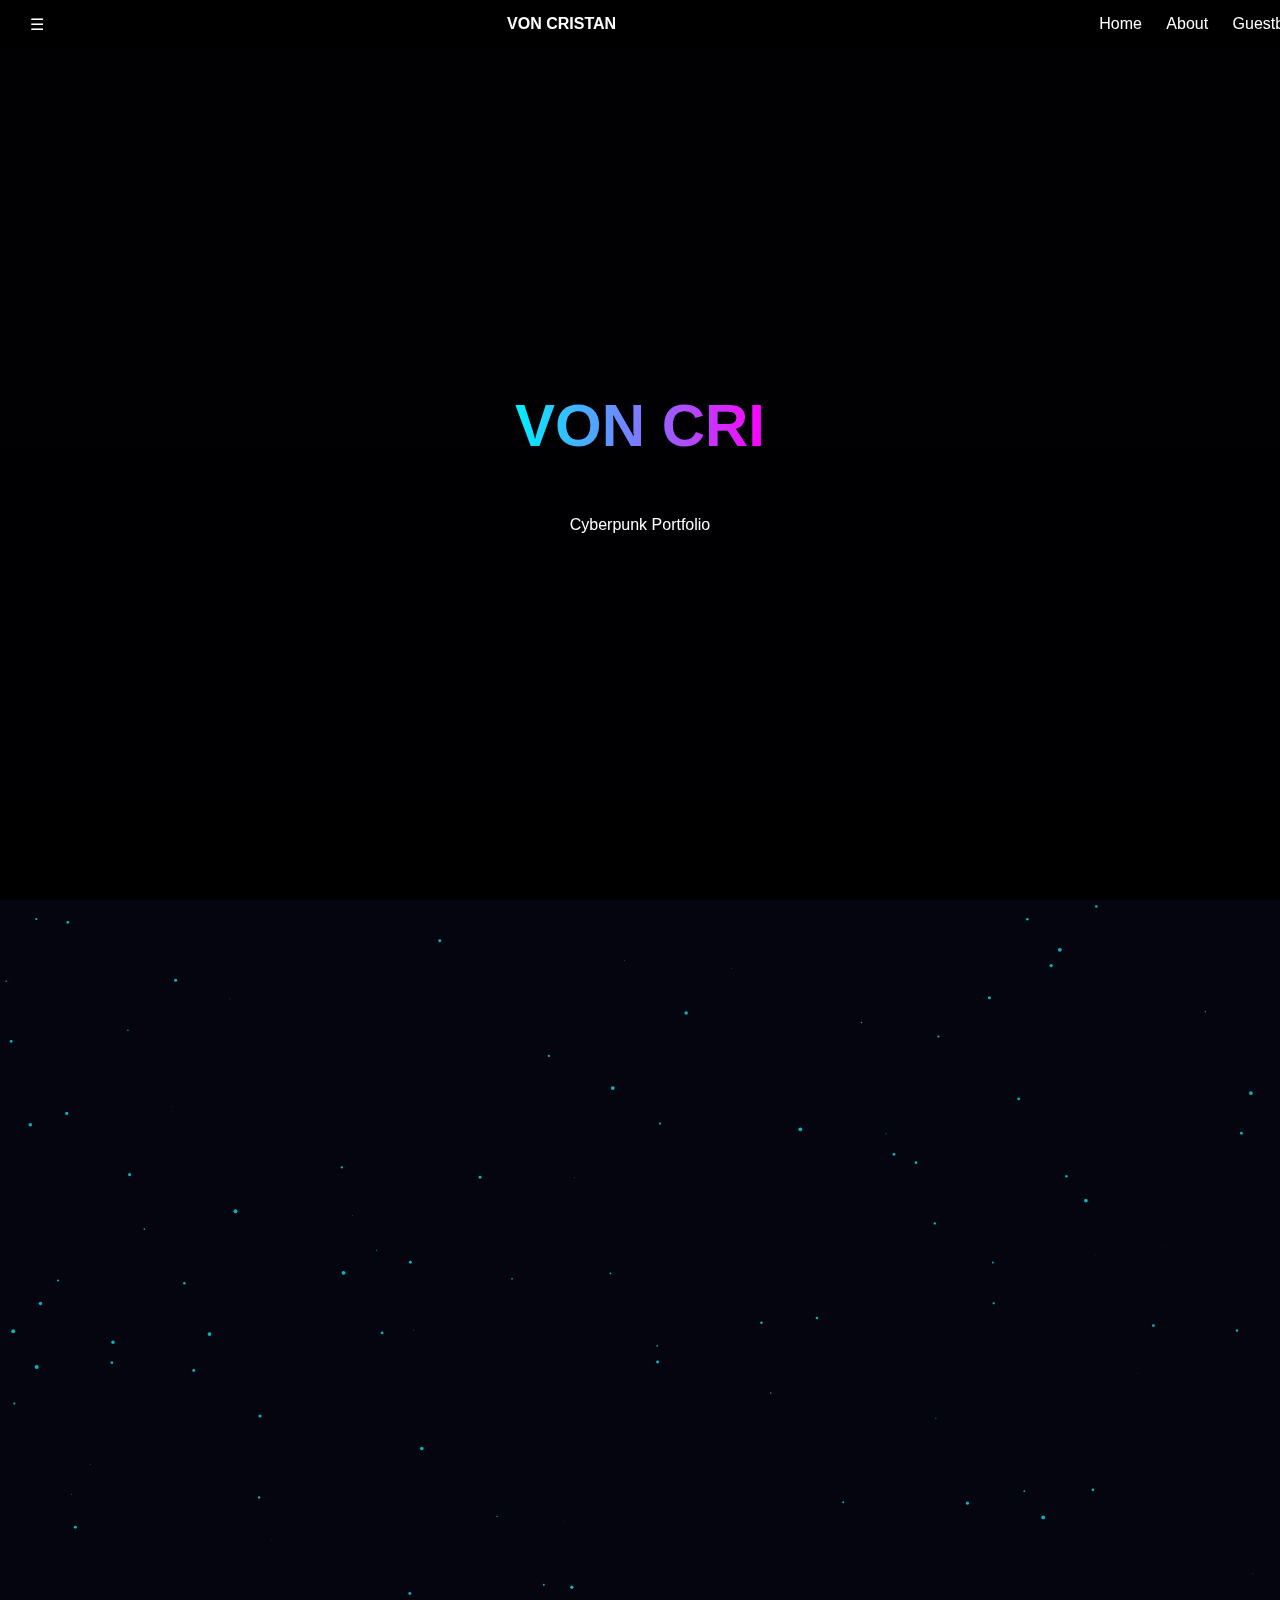
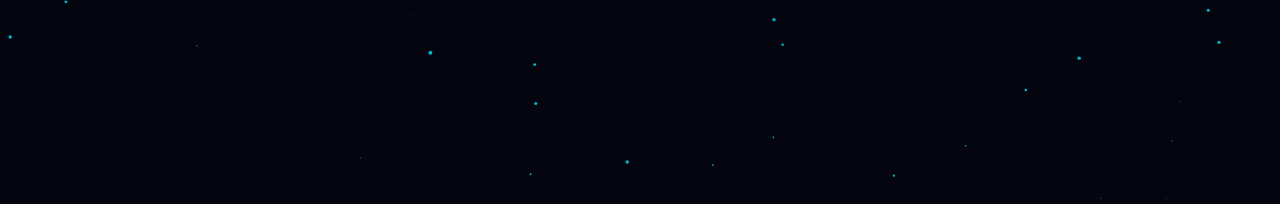
<file: index.html>
<!DOCTYPE html>
<html lang="en">
<head>
  <meta charset="utf-8" />
  <meta name="viewport" content="width=device-width,initial-scale=1" />
  <title>Von Francisco</title>
  <link rel="stylesheet" href="style.css">
</head>
<body>
  <div id="loader">
    <div class="loader-text">LOADING...</div>
  </div>

  <div class="city-overlay" aria-hidden="true"></div>

  <nav>
    <div class="menu-toggle" onclick="toggleMenu()">☰</div>
    <div><strong>VON CRISTAN</strong></div>
    <div class="nav-links">
      <a href="index.html">Home</a>
      <a href="about.html">About</a>
      <a href="guestbook.html">Guestbook</a>
    </div>
  </nav>

  <div class="hero">
    <h1 id="typing">VON CRISTAN</h1>
    <p>Cyberpunk Portfolio</p>
  </div>

  <canvas id="particles" aria-hidden="true"></canvas>
  <div class="cursor-glow" id="cursorGlow" aria-hidden="true"></div>

  <script>
  // Loader hide
  window.addEventListener('load', () => {
    const loader = document.getElementById('loader')
    if (loader) {
      loader.style.opacity = '0'
      setTimeout(() => loader.remove(), 500)
    }
  })

  // Typing effect (keeps it simple and immediate)
  const text = 'VON CRISTAN'
  let i = 0
  const typingEl = document.getElementById('typing')
  typingEl.textContent = ''
  function typeWriter() {
    if (i < text.length) {
      typingEl.textContent += text.charAt(i)
      i++
      setTimeout(typeWriter, 120)
    }
  }
  window.addEventListener('load', typeWriter)

  // Page transition links
  document.querySelectorAll('a[href$=".html"]').forEach(link => {
    link.addEventListener('click', function(e) {
      e.preventDefault()
      document.body.classList.add('fade-out')
      setTimeout(() => window.location.href = this.href, 300)
    })
  })

  // Mobile nav toggle
  function toggleMenu() {
    const links = document.querySelector('.nav-links')
    links.classList.toggle('show')
  }

  // Cursor glow
  const cursor = document.getElementById('cursorGlow')
  document.addEventListener('mousemove', (e) => {
    if (!cursor) return
    cursor.style.left = e.clientX + 'px'
    cursor.style.top = e.clientY + 'px'
    cursor.style.opacity = 1
  })
  document.addEventListener('mouseleave', () => { if (cursor) cursor.style.opacity = 0 })

  // Particles (random float) + throttled resize
  ;(function initParticles(){
    const canvas = document.getElementById('particles')
    if (!canvas) return
    const ctx = canvas.getContext('2d')
    let w = canvas.width = window.innerWidth
    let h = canvas.height = window.innerHeight
    const parts = []
    for (let k=0;k<120;k++) parts.push({ x:Math.random()*w, y:Math.random()*h, r:Math.random()*1.8+0.2, vx:(Math.random()-0.5)*0.6, vy:(Math.random()-0.5)*0.6 })
    function step(){
      ctx.clearRect(0,0,w,h)
      parts.forEach(p=>{ ctx.fillStyle='rgba(0,240,255,0.75)'; ctx.beginPath(); ctx.arc(p.x,p.y,p.r,0,Math.PI*2); ctx.fill(); p.x+=p.vx; p.y+=p.vy; if (p.x<0) p.x=w; if (p.x>w) p.x=0; if (p.y<0) p.y=h; if (p.y>h) p.y=0 })
      requestAnimationFrame(step)
    }
    let rt
    window.addEventListener('resize', ()=>{ clearTimeout(rt); rt = setTimeout(()=>{ w = canvas.width = window.innerWidth; h = canvas.height = window.innerHeight }, 140) })
    step()
  })()

  // Hero parallax for heading
  const parallaxEl = document.querySelector('.hero .parallax')
  document.addEventListener('mousemove', (e)=>{
    if (!parallaxEl) return
    const cx = window.innerWidth/2, cy = window.innerHeight/2
    const dx = (e.clientX - cx)/cx, dy = (e.clientY - cy)/cy
    parallaxEl.style.transform = `translate(${dx*6}px, ${dy*4}px)`
  })
  </script>
</body>
</html>
</file>
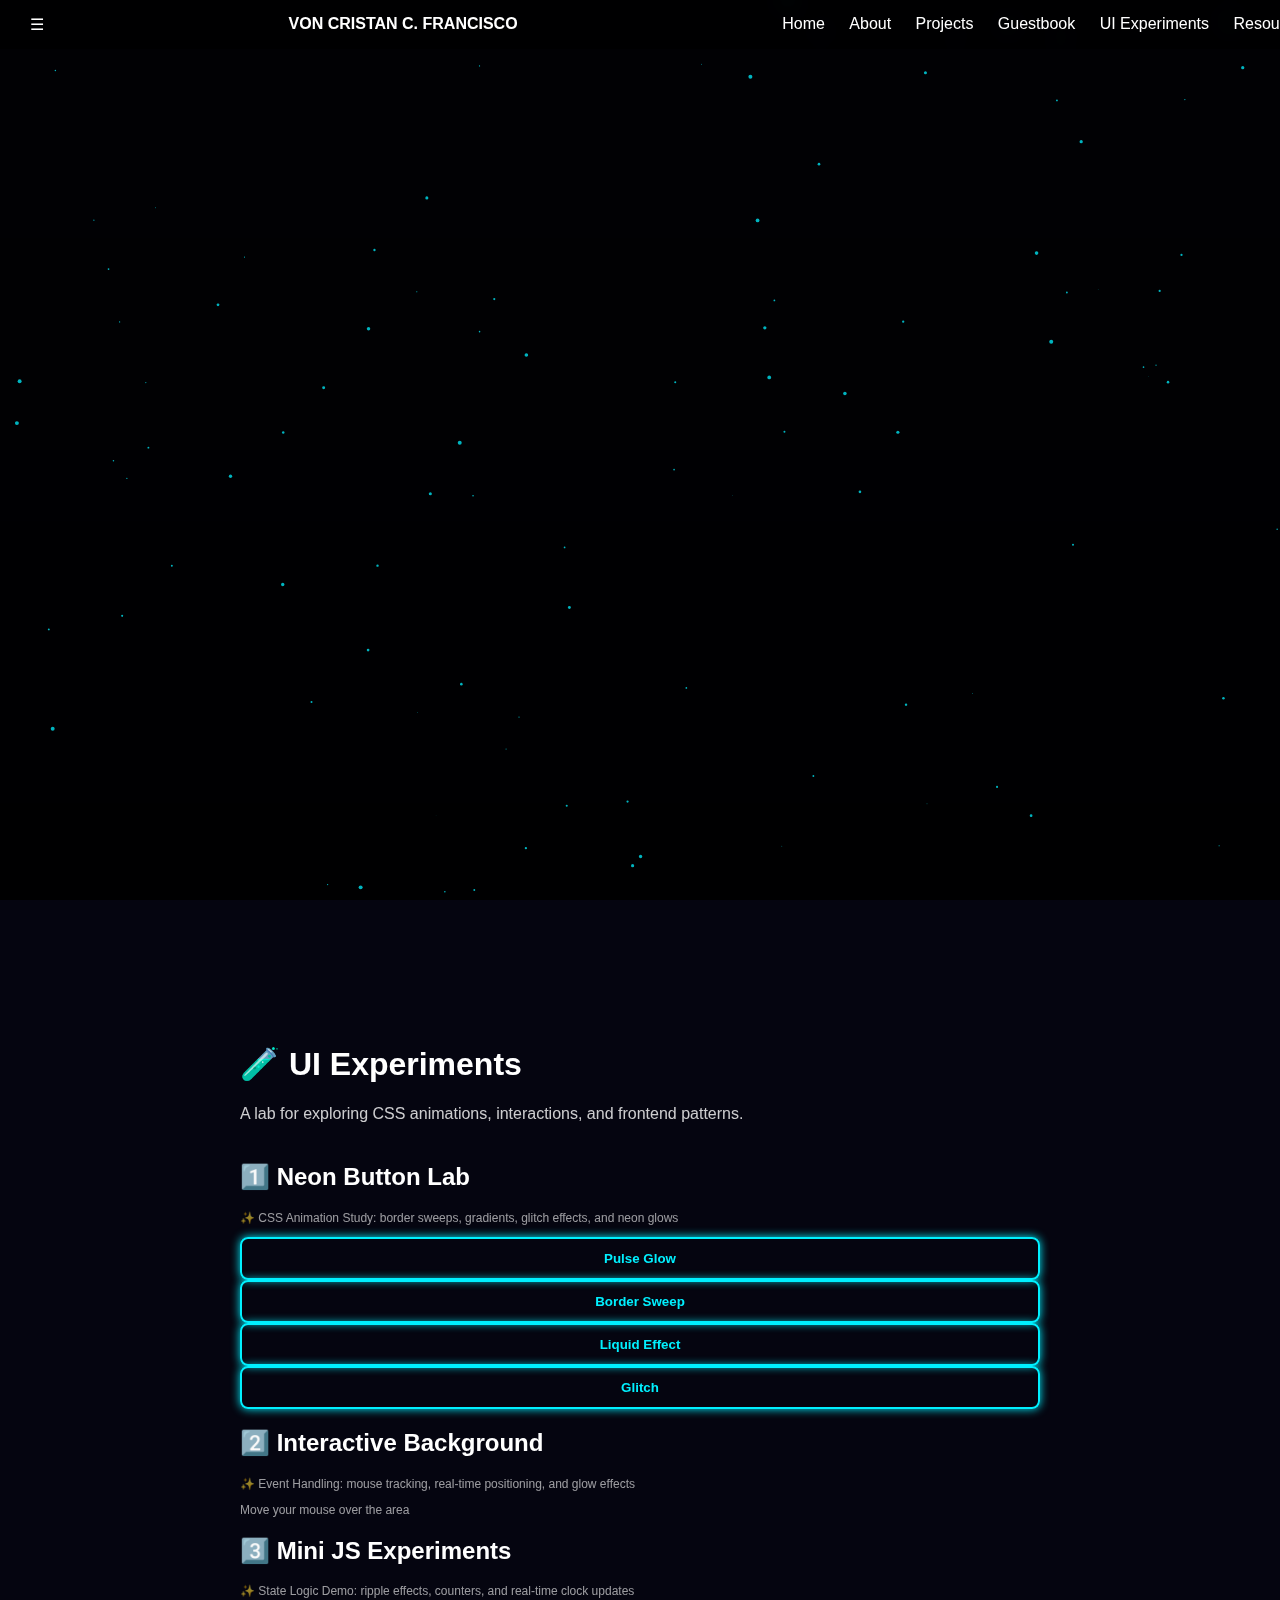
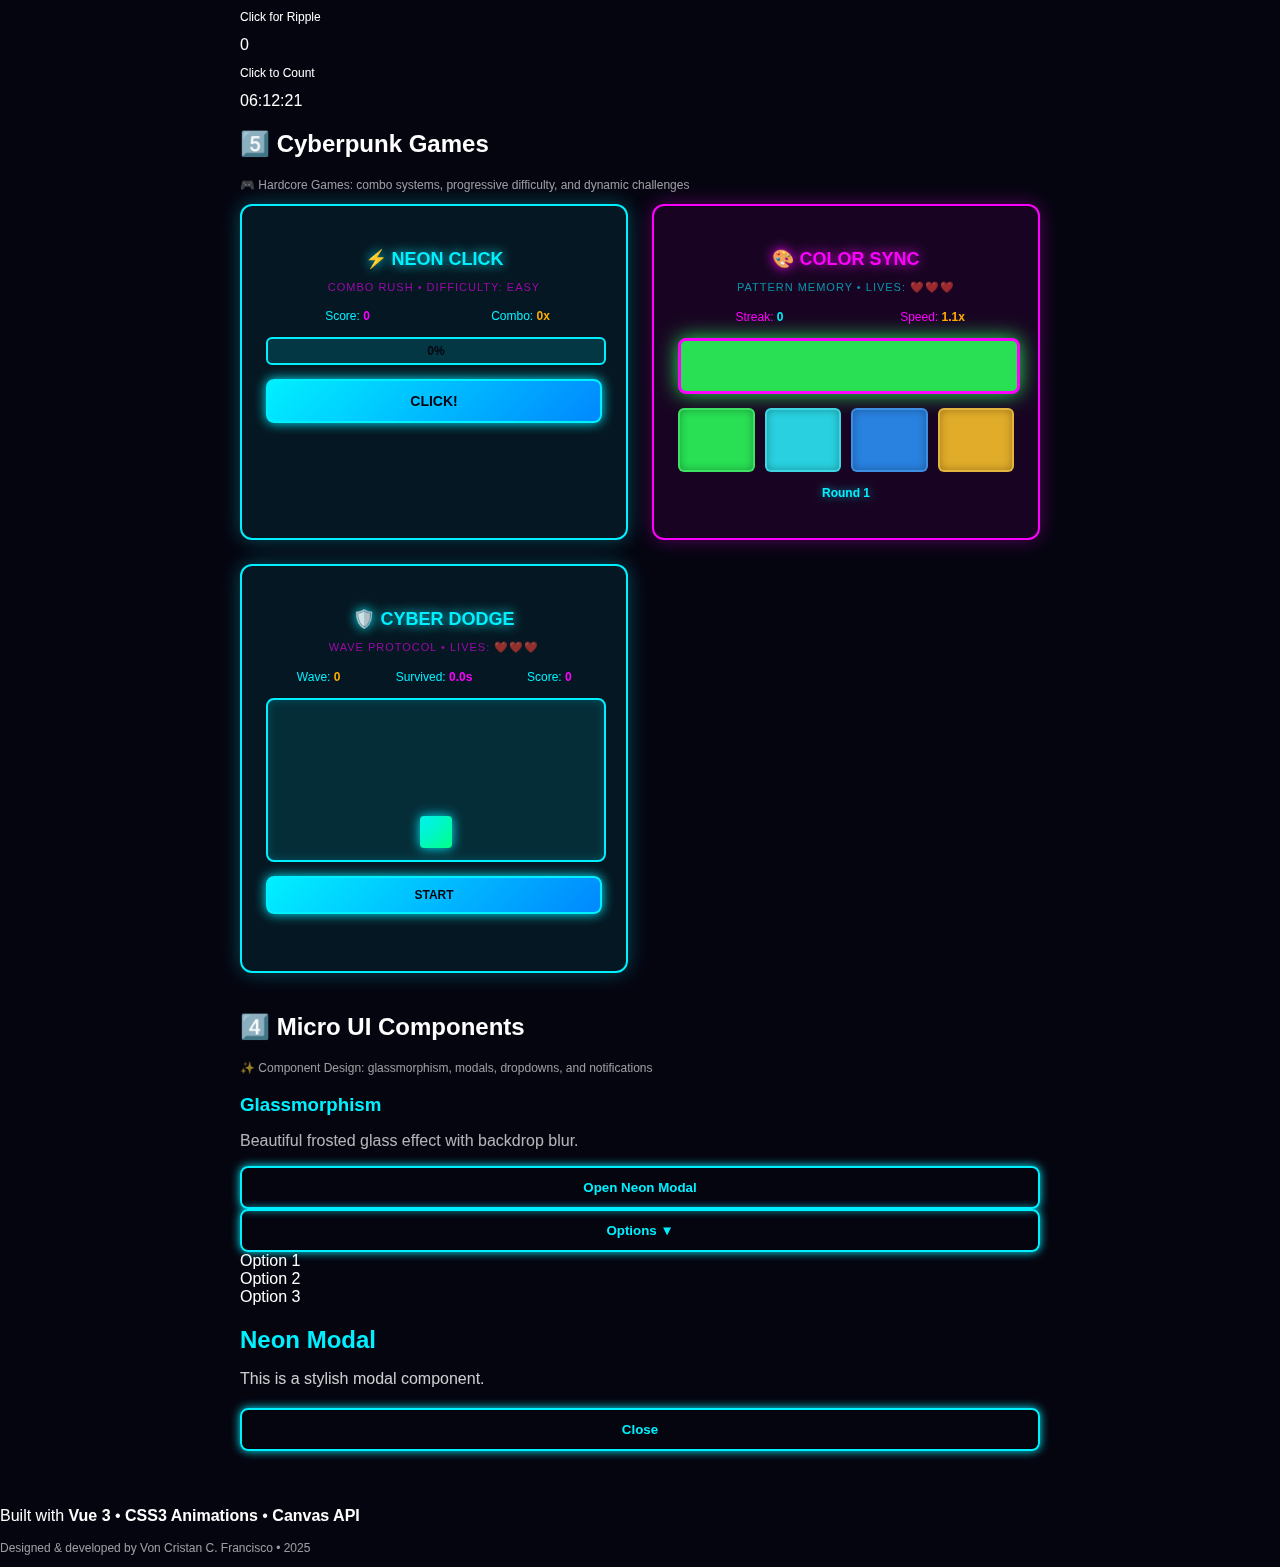
<file: playground.html>
<!DOCTYPE html>
<html lang="en">
<head>
    <meta charset="utf-8" />
    <meta name="viewport" content="width=device-width,initial-scale=1" />
    <meta name="description" content="Explore UI experiments and interactive web components - CSS animations, JavaScript interactions, and creative design patterns." />
    <meta name="keywords" content="UI experiments, CSS animations, JavaScript, web components, interactive" />
    <meta property="og:title" content="UI Experiments - Von Cristan C. Francisco" />
    <meta property="og:description" content="A lab for exploring CSS animations, interactions, and frontend patterns." />
    <meta property="og:type" content="website" />
    <link rel="icon" type="image/x-icon" href="data:image/svg+xml,<svg xmlns='http://www.w3.org/2000/svg' viewBox='0 0 100 100'><text y='.9em' font-size='90' fill='%2300f0ff'>VF</text></svg>">
    <title>UI Experiments - Von Cristan C. Francisco</title>
    <link rel="stylesheet" href="style.css">
</head>
<body>
    <div id="loader">
        <div class="loader-text">LOADING...</div>
    </div>

    <div class="city-overlay" aria-hidden="true"></div>
    <canvas id="particles" aria-hidden="true"></canvas>

    <nav>
        <div class="menu-toggle" onclick="toggleMenu()">☰</div>
        <div><strong>VON CRISTAN C. FRANCISCO</strong></div>
        <div class="nav-links">
            <a href="index.html">Home</a>
            <a href="about.html">About</a>
            <a href="projects.html">Projects</a>
            <a href="guestbook.html">Guestbook</a>
            <a href="playground.html" aria-current="page">UI Experiments</a>
            <a href="resources.html">Resources</a>
        </div>
    </nav>

    <div class="pg-container page">
        <div class="container">
        <h1>🧪 UI Experiments</h1>
        <p class="reveal" style="margin-bottom: 40px; opacity: 0.8;">A lab for exploring CSS animations, interactions, and frontend patterns.</p>

        <h2>1️⃣ Neon Button Lab</h2>
        <p style="font-size: 12px; opacity: 0.6; margin-bottom: 12px;">✨ CSS Animation Study: border sweeps, gradients, glitch effects, and neon glows</p>
        <div class="button-lab">
            <button class="btn btn-pulse">Pulse Glow</button>
            <button class="btn btn-sweep">Border Sweep</button>
            <button class="btn btn-liquid">Liquid Effect</button>
            <button class="btn btn-glitch">Glitch</button>
        </div>

        <h2>2️⃣ Interactive Background</h2>
        <p style="font-size: 12px; opacity: 0.6; margin-bottom: 12px;">✨ Event Handling: mouse tracking, real-time positioning, and glow effects</p>
        <div class="bg-lab" id="bgLab">
            <div class="mouse-light" id="mouseLight"></div>
            <div class="glow-panel"></div>
            <div class="glow-panel"></div>
            <div class="glow-panel"></div>
        </div>
        <p style="font-size: 12px; opacity: 0.6;">Move your mouse over the area</p>

        <h2>3️⃣ Mini JS Experiments</h2>
        <p style="font-size: 12px; opacity: 0.6; margin-bottom: 12px;">✨ State Logic Demo: ripple effects, counters, and real-time clock updates</p>
        <div class="experiments">
            <div class="exp-box ripple" id="rippleBox">
                <p style="font-size: 12px;">Click for Ripple</p>
            </div>
            <div class="exp-box" id="counterBox">
                <div class="counter">0</div>
                <p style="font-size: 12px;">Click to Count</p>
            </div>
            <div class="exp-box">
                <div class="clock" id="clock">00:00:00</div>
            </div>
        </div>

        <h2>5️⃣ Cyberpunk Games</h2>
        <p style="font-size: 12px; opacity: 0.6; margin-bottom: 12px;">🎮 Hardcore Games: combo systems, progressive difficulty, and dynamic challenges</p>
        <div style="display: grid; grid-template-columns: repeat(auto-fit, minmax(320px, 1fr)); gap: 24px; margin-bottom: 40px;">
          <!-- Game 1: Neon Click Race - ELITE -->
          <div style="background: rgba(0,240,255,0.08); border: 2px solid #00f0ff; border-radius: 12px; padding: 24px; text-align: center; backdrop-filter: blur(10px); box-shadow: 0 0 20px rgba(0,240,255,0.3);">
            <h3 style="color: #00f0ff; margin-bottom: 6px; text-shadow: 0 0 12px #00f0ff; font-size: 18px;">⚡ NEON CLICK</h3>
            <p style="font-size: 11px; opacity: 0.6; margin-bottom: 16px; letter-spacing: 1px; color: #ff00ff;">COMBO RUSH • DIFFICULTY: <span id="clickDiff">EASY</span></p>
            <div style="display: grid; grid-template-columns: 1fr 1fr; gap: 10px; margin-bottom: 14px; font-size: 12px;">
              <div><span style="color: #00f0ff;">Score:</span> <span id="clickScore" style="color: #ff00ff; font-weight: bold;">0</span></div>
              <div><span style="color: #00f0ff;">Combo:</span> <span id="clickCombo" style="color: #ffaa00; font-weight: bold;">0x</span></div>
            </div>
            <div id="clickBar" style="width: 100%; height: 24px; background: rgba(0,240,255,0.15); border: 2px solid #00f0ff; border-radius: 6px; margin-bottom: 14px; overflow: hidden; position: relative;">
              <div id="clickFill" style="height: 100%; width: 0%; background: linear-gradient(90deg, #00f0ff 0%, #ff00ff 50%, #ffaa00 100%); box-shadow: 0 0 15px #00f0ff; transition: width 0.08s linear;"></div>
              <div style="position: absolute; top: 50%; left: 50%; transform: translate(-50%, -50%); color: #050510; font-weight: bold; font-size: 12px; pointer-events: none;" id="clickPercent">0%</div>
            </div>
            <button id="clickBtn" style="padding: 12px 28px; background: linear-gradient(135deg, #00f0ff, #0088ff); color: #050510; border: 2px solid #00f0ff; border-radius: 8px; font-weight: bold; cursor: pointer; transition: all 0.15s; box-shadow: 0 0 12px #00f0ff; font-size: 14px;">CLICK!</button>
            <p id="clickFeedback" style="font-size: 11px; color: #ffaa00; margin-top: 8px; height: 14px; text-shadow: 0 0 8px rgba(255,170,0,0.5);"></p>
          </div>

          <!-- Game 2: Color Match Challenge - ELITE -->
          <div style="background: rgba(255,0,255,0.08); border: 2px solid #ff00ff; border-radius: 12px; padding: 24px; text-align: center; backdrop-filter: blur(10px); box-shadow: 0 0 20px rgba(255,0,255,0.3);">
            <h3 style="color: #ff00ff; margin-bottom: 6px; text-shadow: 0 0 12px #ff00ff; font-size: 18px;">🎨 COLOR SYNC</h3>
            <p style="font-size: 11px; opacity: 0.6; margin-bottom: 16px; letter-spacing: 1px; color: #00f0ff;">PATTERN MEMORY • LIVES: <span id="colorLives" style="color: #ff00ff;">❤️❤️❤️</span></p>
            <div style="display: grid; grid-template-columns: 1fr 1fr; gap: 10px; margin-bottom: 14px; font-size: 12px;">
              <div><span style="color: #ff00ff;">Streak:</span> <span id="colorStreak" style="color: #00f0ff; font-weight: bold;">0</span></div>
              <div><span style="color: #ff00ff;">Speed:</span> <span id="colorSpeed" style="color: #ffaa00; font-weight: bold;">1.0x</span></div>
            </div>
            <div id="colorTarget" style="width: 100%; height: 50px; border-radius: 8px; margin-bottom: 14px; border: 3px solid #ff00ff; box-shadow: 0 0 15px rgba(255,0,255,0.5); transition: all 0.2s;"></div>
            <div style="display: grid; grid-template-columns: 1fr 1fr 1fr 1fr; gap: 10px; margin-bottom: 14px;">
              <div class="color-box" style="cursor: pointer; height: 60px; border-radius: 6px; border: 2px solid rgba(255,255,255,0.2); transition: all 0.15s; transform-origin: center;"></div>
              <div class="color-box" style="cursor: pointer; height: 60px; border-radius: 6px; border: 2px solid rgba(255,255,255,0.2); transition: all 0.15s; transform-origin: center;"></div>
              <div class="color-box" style="cursor: pointer; height: 60px; border-radius: 6px; border: 2px solid rgba(255,255,255,0.2); transition: all 0.15s; transform-origin: center;"></div>
              <div class="color-box" style="cursor: pointer; height: 60px; border-radius: 6px; border: 2px solid rgba(255,255,255,0.2); transition: all 0.15s; transform-origin: center;"></div>
            </div>
            <p id="colorFeedback" style="font-size: 12px; color: #00f0ff; margin-top: 8px; height: 16px; font-weight: bold; text-shadow: 0 0 8px rgba(0,240,255,0.6);"></p>
          </div>

          <!-- Game 3: Cyber Dodge - ELITE -->
          <div style="background: rgba(0,240,255,0.08); border: 2px solid #00f0ff; border-radius: 12px; padding: 24px; text-align: center; backdrop-filter: blur(10px); box-shadow: 0 0 20px rgba(0,240,255,0.3);">
            <h3 style="color: #00f0ff; margin-bottom: 6px; text-shadow: 0 0 12px #00f0ff; font-size: 18px;">🛡️ CYBER DODGE</h3>
            <p style="font-size: 11px; opacity: 0.6; margin-bottom: 16px; letter-spacing: 1px; color: #ff00ff;">WAVE PROTOCOL • LIVES: <span id="dodgeLives" style="color: #ff00ff;">❤️❤️❤️</span></p>
            <div style="display: grid; grid-template-columns: 1fr 1fr 1fr; gap: 10px; margin-bottom: 14px; font-size: 12px;">
              <div><span style="color: #00f0ff;">Wave:</span> <span id="dodgeWave" style="color: #ffaa00; font-weight: bold;">1</span></div>
              <div><span style="color: #00f0ff;">Survived:</span> <span id="dodgeTime" style="color: #ff00ff; font-weight: bold;">0s</span></div>
              <div><span style="color: #00f0ff;">Score:</span> <span id="dodgeScore" style="color: #ff00ff; font-weight: bold;">0</span></div>
            </div>
            <div id="dodgeArena" style="width: 100%; height: 160px; background: rgba(0,240,255,0.1); border: 2px solid #00f0ff; border-radius: 8px; position: relative; overflow: hidden; margin-bottom: 14px; box-shadow: inset 0 0 10px rgba(0,240,255,0.2);">
              <div id="player" style="width: 32px; height: 32px; background: linear-gradient(135deg, #00f0ff, #00ff88); border-radius: 4px; position: absolute; bottom: 12px; left: 50%; transform: translateX(-50%); box-shadow: 0 0 12px #00f0ff, inset 0 0 8px rgba(0,255,136,0.4); z-index: 10;"></div>
            </div>
            <button id="dodgeStartBtn" style="padding: 10px 24px; background: linear-gradient(135deg, #00f0ff, #0088ff); color: #050510; border: 2px solid #00f0ff; border-radius: 8px; font-weight: bold; cursor: pointer; transition: all 0.15s; box-shadow: 0 0 12px #00f0ff; font-size: 12px;">START</button>
            <p id="dodgeFeedback" style="font-size: 11px; color: #ffaa00; margin-top: 8px; height: 14px; text-shadow: 0 0 8px rgba(255,170,0,0.5);"></p>
          </div>
        </div>

        <h2>4️⃣ Micro UI Components</h2>
        <p style="font-size: 12px; opacity: 0.6; margin-bottom: 12px;">✨ Component Design: glassmorphism, modals, dropdowns, and notifications</p>
        <div class="components">
            <div class="glass-card">
                <h3 style="color: #00f0ff; margin-bottom: 10px;">Glassmorphism</h3>
                <p style="opacity: 0.7;">Beautiful frosted glass effect with backdrop blur.</p>
            </div>

            <div class="glass-card">
                <button class="btn btn-liquid" onclick="toggleModal()">Open Neon Modal</button>
            </div>

            <div class="glass-card">
                <div class="dropdown">
                    <button class="dropdown-btn" onclick="toggleDropdown()">Options ▼</button>
                    <div class="dropdown-menu" id="dropdownMenu">
                        <div class="dropdown-item" onclick="showToast('Option 1 selected')">Option 1</div>
                        <div class="dropdown-item" onclick="showToast('Option 2 selected')">Option 2</div>
                        <div class="dropdown-item" onclick="showToast('Option 3 selected')">Option 3</div>
                    </div>
                </div>
            </div>
        </div>
    </div>

    <div class="modal" id="modal">
        <div class="modal-content">
            <h2 style="color: #00f0ff; margin-bottom: 15px;">Neon Modal</h2>
            <p style="opacity: 0.8; margin-bottom: 20px;">This is a stylish modal component.</p>
            <button class="btn btn-liquid" onclick="toggleModal()">Close</button>
        </div>
    </div>
        </div>
    </div>

    <script>
      // ===== GAME 1: NEON CLICK RACE (ELITE) =====
      let clickState = {
        score: 0,
        combo: 0,
        fillAmount: 0,
        difficulty: 'EASY',
        accelerationFactor: 0.3,
        maxFill: 100,
        active: true
      };

      const clickBtn = document.getElementById('clickBtn');
      const clickFill = document.getElementById('clickFill');
      const clickScore = document.getElementById('clickScore');
      const clickCombo = document.getElementById('clickCombo');
      const clickDiff = document.getElementById('clickDiff');
      const clickPercent = document.querySelector('#clickBar div:last-child') || 
        (() => { const d = document.createElement('div'); document.querySelector('#clickBar').appendChild(d); return d; })();
      const clickFeedback = document.getElementById('clickFeedback');

      function updateClickDisplay() {
        clickFill.style.width = clickState.fillAmount + '%';
        clickScore.textContent = clickState.score;
        clickCombo.textContent = clickState.combo + 'x';
        clickPercent.textContent = Math.round(clickState.fillAmount) + '%';
        clickDiff.textContent = clickState.difficulty;

        if (clickState.fillAmount >= 75) clickCombo.style.color = '#ffaa00';
        if (clickState.fillAmount >= 100) clickCombo.style.color = '#00ff88';
      }

      function setClickDifficulty(level) {
        clickState.difficulty = level;
        if (level === 'EASY') clickState.accelerationFactor = 0.25;
        if (level === 'NORMAL') clickState.accelerationFactor = 0.4;
        if (level === 'HARD') clickState.accelerationFactor = 0.6;
      }

      clickBtn.addEventListener('click', () => {
        if (!clickState.active) return;
        
        const increment = 2 + (clickState.accelerationFactor * (1 + clickState.combo / 10));
        clickState.fillAmount = Math.min(100, clickState.fillAmount + increment);
        clickState.combo++;
        clickState.score += Math.round(increment * (1 + clickState.combo * 0.1));
        
        clickBtn.style.boxShadow = `0 0 20px #00f0ff, 0 0 40px #ff00ff`;
        setTimeout(() => clickBtn.style.boxShadow = '0 0 12px #00f0ff', 80);

        if (clickState.fillAmount >= 100) {
          clickState.fillAmount = 100;
          clickState.score += clickState.combo * 50;
          clickFeedback.textContent = `🎉 COMBO x${clickState.combo}! Score +${clickState.combo * 50}`;
          clickFeedback.style.color = '#00ff88';
          clickBtn.textContent = '🎉 MAXED!';
          clickBtn.style.background = 'linear-gradient(135deg, #00ff88, #00f0ff)';
          clickBtn.style.boxShadow = '0 0 30px #00ff88';
          
          setTimeout(() => {
            clickState.fillAmount = 0;
            clickState.combo = 0;
            clickBtn.textContent = 'CLICK!';
            clickBtn.style.background = 'linear-gradient(135deg, #00f0ff, #0088ff)';
            clickBtn.style.boxShadow = '0 0 12px #00f0ff';
            clickFeedback.textContent = '';
            updateClickDisplay();
          }, 1500);
        }
        
        updateClickDisplay();
      });

      updateClickDisplay();

      // ===== GAME 2: COLOR SYNC CHALLENGE (ELITE) =====
      let colorState = {
        score: 0,
        streak: 0,
        lives: 3,
        speed: 1.0,
        round: 0,
        timePerRound: 10,
        active: true,
        colors: [],
        targetColor: '',
        roundActive: false
      };

      const colorTarget = document.getElementById('colorTarget');
      const colorBoxes = document.querySelectorAll('.color-box');
      const colorStreak = document.getElementById('colorStreak');
      const colorSpeed = document.getElementById('colorSpeed');
      const colorLives = document.getElementById('colorLives');
      const colorFeedback = document.getElementById('colorFeedback');

      function generateColorPalette() {
        const hues = [Math.random() * 360, Math.random() * 360, Math.random() * 360, Math.random() * 360];
        
        // Vary saturation and lightness based on difficulty
        const saturation = Math.min(100, 70 + colorState.round * 5);
        const lightness = Math.min(60, 50 + colorState.round * 2);
        
        colorState.colors = hues.map(h => `hsl(${Math.round(h)}, ${saturation}%, ${lightness}%)`);
        colorState.targetColor = colorState.colors[Math.floor(Math.random() * 4)];
        colorTarget.style.background = colorState.targetColor;
        colorTarget.style.boxShadow = `0 0 20px ${colorState.targetColor}`;

        colorBoxes.forEach((box, i) => {
          box.style.background = colorState.colors[i];
          box.style.boxShadow = `inset 0 0 8px rgba(0,0,0,0.3)`;
          box.style.border = '2px solid rgba(255,255,255,0.1)';
        });
      }

      function updateColorDisplay() {
        colorStreak.textContent = colorState.streak;
        colorSpeed.textContent = colorState.speed.toFixed(1) + 'x';
        
        const hearts = colorState.lives > 0 ? '❤️'.repeat(colorState.lives) : '💀';
        colorLives.textContent = hearts;
        if (colorState.lives === 0) colorLives.style.color = '#ff2222';
      }

      function startColorRound() {
        colorState.roundActive = true;
        colorState.round++;
        colorState.speed = 1 + (colorState.round * 0.15);
        generateColorPalette();
        updateColorDisplay();
        
        colorFeedback.textContent = `Round ${colorState.round}`;
        colorFeedback.style.color = '#00f0ff';

        colorState.timePerRound = Math.max(3, 10 - colorState.round);
      }

      colorBoxes.forEach((box, index) => {
        box.addEventListener('click', () => {
          if (!colorState.roundActive || !colorState.active) return;

          if (colorState.colors[index] === colorState.targetColor) {
            colorState.streak++;
            colorState.score += Math.round(100 * colorState.speed * (1 + colorState.streak * 0.2));
            
            box.style.boxShadow = `0 0 30px ${colorState.colors[index]}, inset 0 0 15px rgba(255,255,255,0.3)`;
            box.style.transform = 'scale(1.15)';
            
            colorFeedback.textContent = `✓ +${Math.round(100 * colorState.speed)}`;
            colorFeedback.style.color = '#00ff88';

            setTimeout(() => {
              box.style.transform = 'scale(1)';
              box.style.boxShadow = 'inset 0 0 8px rgba(0,0,0,0.3)';
              startColorRound();
            }, 600);
          } else {
            colorState.lives--;
            colorState.streak = 0;
            
            box.style.boxShadow = `0 0 20px #ff2222, inset 0 0 10px rgba(255,34,34,0.5)`;
            box.style.border = '2px solid #ff2222';
            
            colorFeedback.textContent = `✗ Wrong color!`;
            colorFeedback.style.color = '#ff2222';

            if (colorState.lives <= 0) {
              colorState.active = false;
              colorFeedback.textContent = `GAME OVER! Final Score: ${colorState.score}`;
              colorFeedback.style.color = '#ffaa00';
            } else {
              setTimeout(() => {
                box.style.border = '2px solid rgba(255,255,255,0.1)';
                box.style.boxShadow = 'inset 0 0 8px rgba(0,0,0,0.3)';
                startColorRound();
              }, 1000);
            }
          }
          updateColorDisplay();
        });
      });

      if (colorState.active) startColorRound();

      // ===== GAME 3: CYBER DODGE (ELITE) =====
      let dodgeState = {
        score: 0,
        lives: 3,
        timeAlive: 0,
        wave: 0,
        obstacles: [],
        powerups: [],
        active: false,
        gameRunning: false,
        spawnRate: 800,
        speedMultiplier: 1,
        baseObstacleSpeed: 2,
        playerX: 50,
        slowMoActive: false,
        shieldActive: false
      };

      const dodgeArena = document.getElementById('dodgeArena');
      const player = document.getElementById('player');
      const dodgeScore = document.getElementById('dodgeScore');
      const dodgeWave = document.getElementById('dodgeWave');
      const dodgeTime = document.getElementById('dodgeTime');
      const dodgeLives = document.getElementById('dodgeLives');
      const dodgeStartBtn = document.getElementById('dodgeStartBtn');
      const dodgeFeedback = document.getElementById('dodgeFeedback');

      function updateDodgeDisplay() {
        player.style.left = dodgeState.playerX + '%';
        dodgeScore.textContent = dodgeState.score;
        dodgeWave.textContent = dodgeState.wave;
        dodgeTime.textContent = (dodgeState.timeAlive / 1000).toFixed(1) + 's';
        const hearts = dodgeState.lives > 0 ? '❤️'.repeat(dodgeState.lives) : '💀';
        dodgeLives.textContent = hearts;
      }

      function createObstacle() {
        const obstacle = document.createElement('div');
        const x = Math.random() * 90;
        obstacle.style.cssText = `
          position: absolute;
          width: 40px;
          height: 20px;
          background: linear-gradient(135deg, #ff00ff, #ff4400);
          border-radius: 4px;
          top: -20px;
          left: ${x}%;
          box-shadow: 0 0 15px #ff00ff;
          z-index: 5;
        `;
        
        dodgeArena.appendChild(obstacle);
        const speed = dodgeState.baseObstacleSpeed * dodgeState.speedMultiplier * (dodgeState.slowMoActive ? 0.5 : 1);
        
        return {
          element: obstacle,
          x: x,
          y: -20,
          speed: speed,
          width: 40,
          height: 20
        };
      }

      function createPowerup() {
        const powerups = ['shield', 'slowmo', 'multiplier'];
        const type = powerups[Math.floor(Math.random() * powerups.length)];
        const element = document.createElement('div');
        
        const colors = { shield: '#00ff88', slowmo: '#00f0ff', multiplier: '#ffaa00' };
        const symbols = { shield: '🛡️', slowmo: '⏱️', multiplier: '2x' };
        
        element.style.cssText = `
          position: absolute;
          width: 32px;
          height: 32px;
          background: ${colors[type]};
          border-radius: 50%;
          top: -32px;
          left: ${Math.random() * 90}%;
          box-shadow: 0 0 20px ${colors[type]};
          z-index: 8;
          display: flex;
          align-items: center;
          justify-content: center;
          font-size: 16px;
          animation: pulse 0.8s infinite;
        `;
        element.textContent = symbols[type];
        
        dodgeArena.appendChild(element);
        
        return {
          element: element,
          x: parseFloat(element.style.left),
          y: -32,
          type: type,
          speed: 1,
          width: 32,
          height: 32
        };
      }

      function checkCollision(rect1, rect2) {
        return rect1.x < rect2.x + rect2.width &&
               rect1.x + rect1.width > rect2.x &&
               rect1.y < rect2.y + rect2.height &&
               rect1.y + rect1.height > rect2.y;
      }

      function startDodgeGame() {
        dodgeState.active = true;
        dodgeState.gameRunning = true;
        dodgeState.lives = 3;
        dodgeState.score = 0;
        dodgeState.wave = 1;
        dodgeState.timeAlive = 0;
        dodgeState.spawnRate = 800;
        dodgeState.speedMultiplier = 1;
        dodgeState.obstacles = [];
        dodgeState.powerups = [];
        
        dodgeStartBtn.style.display = 'none';
        dodgeFeedback.textContent = '🎮 Wave 1 Start!';
        dodgeFeedback.style.color = '#00f0ff';

        // Mouse tracking
        dodgeArena.addEventListener('mousemove', (e) => {
          if (!dodgeState.gameRunning) return;
          const rect = dodgeArena.getBoundingClientRect();
          const x = ((e.clientX - rect.left) / rect.width) * 100;
          dodgeState.playerX = Math.max(0, Math.min(100 - 5, x - 2.5));
          updateDodgeDisplay();
        });

        // Game loop
        let lastTime = Date.now();
        let lastSpawn = Date.now();
        let lastPowerup = Date.now();
        
        function gameLoop() {
          if (!dodgeState.gameRunning) return;

          const now = Date.now();
          const deltaTime = now - lastTime;
          lastTime = now;

          // Update time alive
          dodgeState.timeAlive += deltaTime;
          
          // Update wave every 15 seconds
          const newWave = Math.floor(dodgeState.timeAlive / 15000) + 1;
          if (newWave > dodgeState.wave) {
            dodgeState.wave = newWave;
            dodgeState.speedMultiplier = 1 + (dodgeState.wave - 1) * 0.25;
            dodgeState.spawnRate = Math.max(400, 800 - dodgeState.wave * 80);
          }

          // Spawn obstacles
          if (now - lastSpawn > dodgeState.spawnRate) {
            dodgeState.obstacles.push(createObstacle());
            lastSpawn = now;
          }

          // Spawn powerups randomly
          if (now - lastPowerup > 4000 && Math.random() < 0.3) {
            dodgeState.powerups.push(createPowerup());
            lastPowerup = now;
          }

          // Update obstacles
          dodgeState.obstacles = dodgeState.obstacles.filter(obs => {
            obs.y += obs.speed;
            obs.element.style.top = obs.y + 'px';

            if (obs.y > 160) {
              obs.element.remove();
              dodgeState.score += Math.round(10 * dodgeState.speedMultiplier);
              return false;
            }

            // Collision
            const playerRect = { x: dodgeState.playerX, y: 135, width: 5, height: 25 };
            const obsRect = { x: obs.x, y: obs.y, width: obs.width, height: obs.height };

            if (checkCollision(playerRect, obsRect)) {
              if (!dodgeState.shieldActive) {
                dodgeState.lives--;
                dodgeFeedback.textContent = '💥 HIT!';
                dodgeFeedback.style.color = '#ff2222';
                
                player.style.boxShadow = '0 0 30px #ff2222';
                dodgeArena.style.animation = 'screenShake 0.2s ease-in-out';
                setTimeout(() => { dodgeArena.style.animation = ''; player.style.boxShadow = '0 0 12px #00f0ff, inset 0 0 8px rgba(0,255,136,0.4)'; }, 200);

                if (dodgeState.lives <= 0) {
                  dodgeState.gameRunning = false;
                  dodgeFeedback.textContent = `GAME OVER! Wave: ${dodgeState.wave}, Score: ${dodgeState.score}`;
                  dodgeFeedback.style.color = '#ffaa00';
                  dodgeStartBtn.textContent = 'RESTART';
                  dodgeStartBtn.style.display = 'block';
                }
              } else {
                dodgeState.shieldActive = false;
                dodgeFeedback.textContent = '🛡️ Shield Depleted!';
                dodgeFeedback.style.color = '#ff8800';
              }
              
              obs.element.remove();
              return false;
            }

            return true;
          });

          // Update powerups
          dodgeState.powerups = dodgeState.powerups.filter(pow => {
            pow.y += pow.speed;
            pow.element.style.top = pow.y + 'px';

            if (pow.y > 160) {
              pow.element.remove();
              return false;
            }

            const playerRect = { x: dodgeState.playerX, y: 135, width: 5, height: 25 };
            const powRect = { x: pow.x, y: pow.y, width: pow.width, height: pow.height };

            if (checkCollision(playerRect, powRect)) {
              if (pow.type === 'shield') {
                dodgeState.shieldActive = true;
                dodgeFeedback.textContent = '🛡️ Shield Activated!';
                dodgeFeedback.style.color = '#00ff88';
                setTimeout(() => dodgeState.shieldActive = false, 8000);
              } else if (pow.type === 'slowmo') {
                dodgeState.slowMoActive = true;
                dodgeFeedback.textContent = '⏱️ Slow Motion!';
                dodgeFeedback.style.color = '#00f0ff';
                setTimeout(() => dodgeState.slowMoActive = false, 4000);
              } else if (pow.type === 'multiplier') {
                dodgeState.score += Math.round(100 * dodgeState.speedMultiplier);
                dodgeFeedback.textContent = '2x Score Bonus!';
                dodgeFeedback.style.color = '#ffaa00';
              }
              
              pow.element.remove();
              return false;
            }

            return true;
          });

          updateDodgeDisplay();
          if (dodgeState.gameRunning) requestAnimationFrame(gameLoop);
        }

        gameLoop();
      }

      dodgeStartBtn.addEventListener('click', startDodgeGame);
      updateDodgeDisplay();

      // Add CSS animation for powerup pulse
      if (!document.querySelector('style[data-cybergame]')) {
        const style = document.createElement('style');
        style.setAttribute('data-cybergame', 'true');
        style.textContent = `
          @keyframes pulse {
            0%, 100% { transform: scale(1) rotateZ(0deg); }
            50% { transform: scale(1.2) rotateZ(360deg); }
          }
          @keyframes glitch {
            0%, 100% { text-shadow: 2px 0 #00f0ff, -2px 0 #ff00ff; }
            50% { text-shadow: -2px 0 #00f0ff, 2px 0 #ff00ff; }
          }
          @keyframes screenShake {
            0%, 100% { transform: translateX(0); }
            25% { transform: translateX(-8px); }
            75% { transform: translateX(8px); }
          }
          @keyframes scorePopup {
            0% { transform: scale(1) translateY(0); opacity: 1; }
            100% { transform: scale(1.3) translateY(-40px); opacity: 0; }
          }
          @keyframes comboGlow {
            0%, 100% { text-shadow: 0 0 8px rgba(0,255,136,0.3); }
            50% { text-shadow: 0 0 20px rgba(0,255,136,0.8); }
          }
        `;
        document.head.appendChild(style);
      }

        // Mouse follow light

        const bgLab = document.getElementById('bgLab');
        const mouseLight = document.getElementById('mouseLight');
        bgLab.addEventListener('mousemove', (e) => {
            const rect = bgLab.getBoundingClientRect();
            mouseLight.style.left = (e.clientX - rect.left - 100) + 'px';
            mouseLight.style.top = (e.clientY - rect.top - 100) + 'px';
        });

        // Ripple effect
        document.getElementById('rippleBox').addEventListener('click', (e) => {
            const rect = e.currentTarget.getBoundingClientRect();
            const circle = document.createElement('div');
            circle.classList.add('ripple-circle');
            circle.style.left = (e.clientX - rect.left) + 'px';
            circle.style.top = (e.clientY - rect.top) + 'px';
            circle.style.width = '40px';
            circle.style.height = '40px';
            circle.style.animation = 'rippleOut 0.6s ease-out';
            e.currentTarget.appendChild(circle);
            setTimeout(() => circle.remove(), 600);
        });
        const style = document.createElement('style');
        style.textContent = '@keyframes rippleOut { to { width: 300px; height: 300px; opacity: 0; } }';
        document.head.appendChild(style);

        // Counter
        let count = 0;
        document.getElementById('counterBox').addEventListener('click', () => {
            count++;
            document.querySelector('.counter').textContent = count;
        });

        // Clock
        function updateClock() {
            const now = new Date();
            const time = `${String(now.getHours()).padStart(2, '0')}:${String(now.getMinutes()).padStart(2, '0')}:${String(now.getSeconds()).padStart(2, '0')}`;
            document.getElementById('clock').textContent = time;
        }
        updateClock();
        setInterval(updateClock, 1000);

        // Modal
        function toggleModal() {
            document.getElementById('modal').classList.toggle('show');
        }

        // Dropdown
        function toggleDropdown() {
            document.getElementById('dropdownMenu').classList.toggle('show');
        }
        document.addEventListener('click', (e) => {
            if (!e.target.closest('.dropdown')) {
                document.getElementById('dropdownMenu').classList.remove('show');
            }
        });

        // Toast notification
        function showToast(msg) {
            const toast = document.createElement('div');
            toast.classList.add('toast');
            toast.textContent = msg;
            document.body.appendChild(toast);
            setTimeout(() => toast.remove(), 3000);
        }
    </script>

    <footer class="tech-footer reveal">
      <div class="footer-content">
        <p>Built with <strong>Vue 3</strong> • <strong>CSS3 Animations</strong> • <strong>Canvas API</strong></p>
        <p style="margin-top: 10px; font-size: 12px; opacity: 0.6;">Designed & developed by Von Cristan C. Francisco • 2025</p>
      </div>
    </footer>

    <script src="main.js" defer></script>
</body>
</html>
</file>
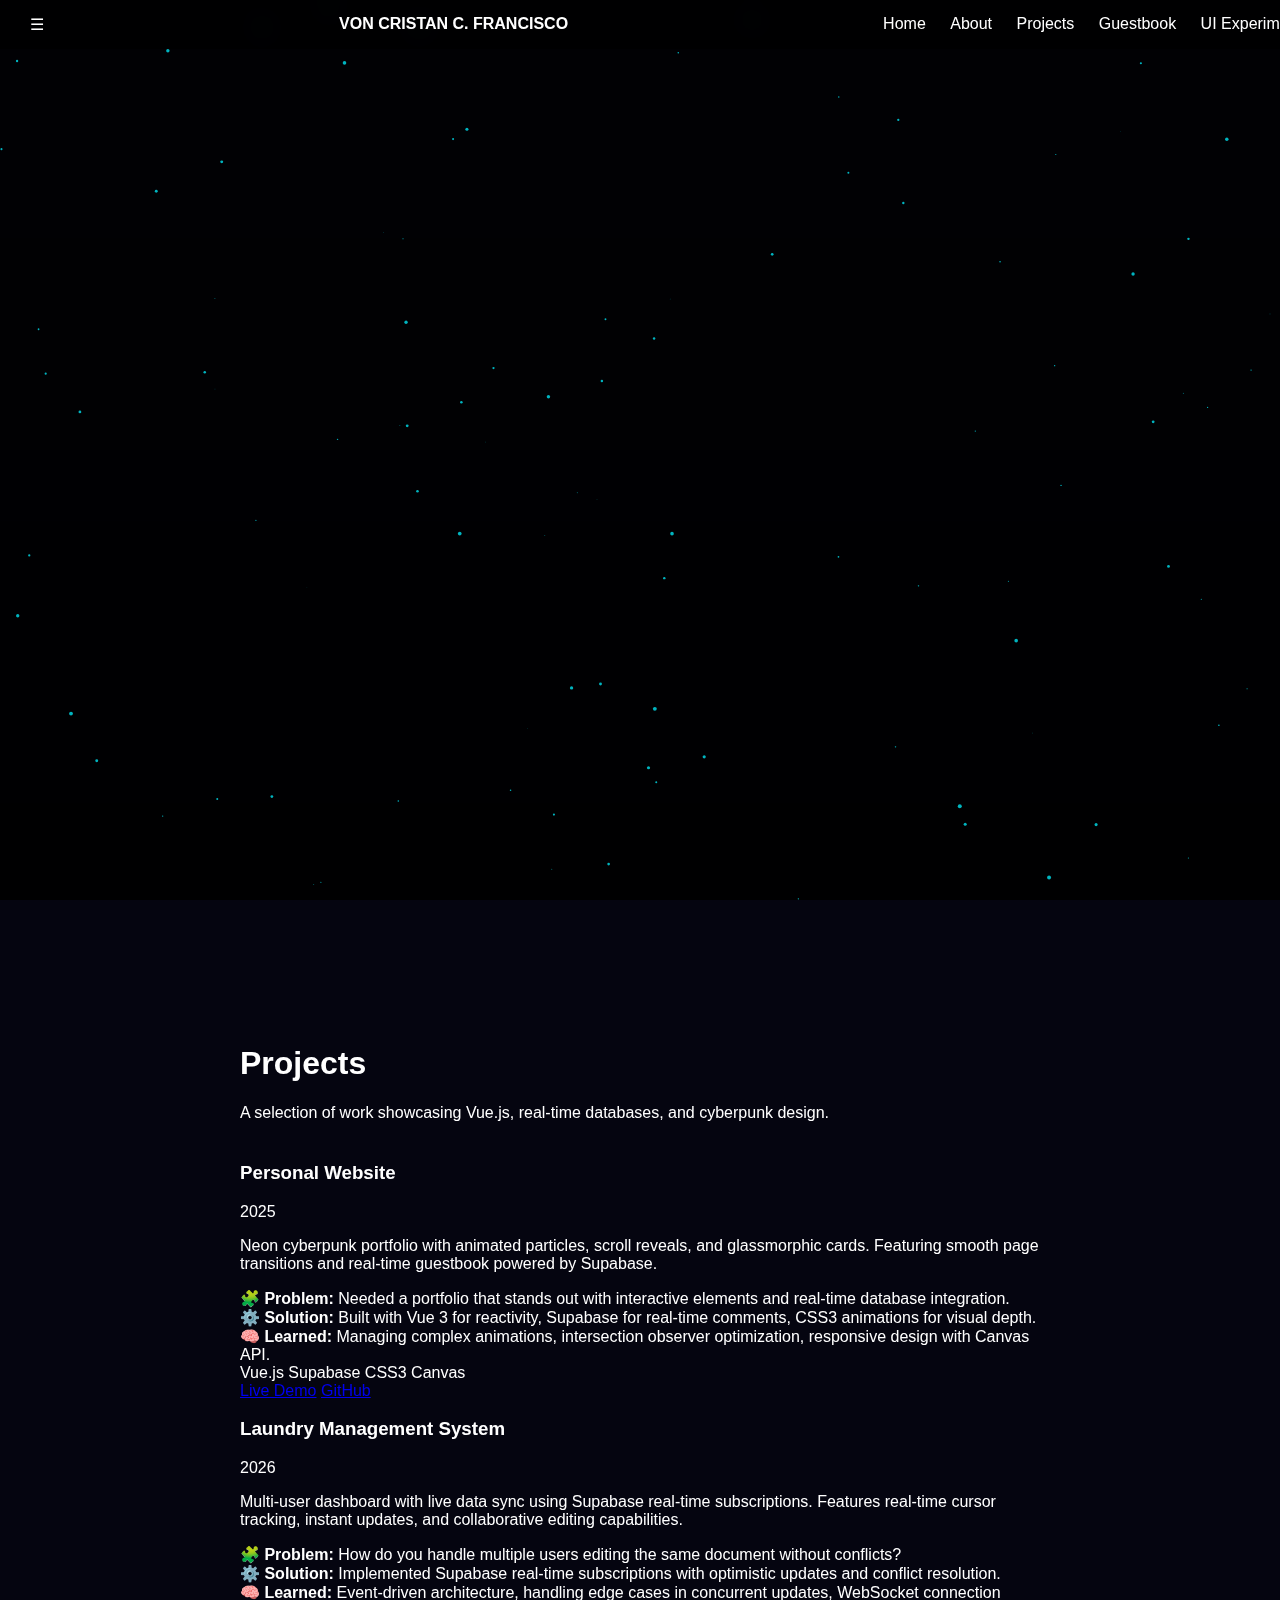
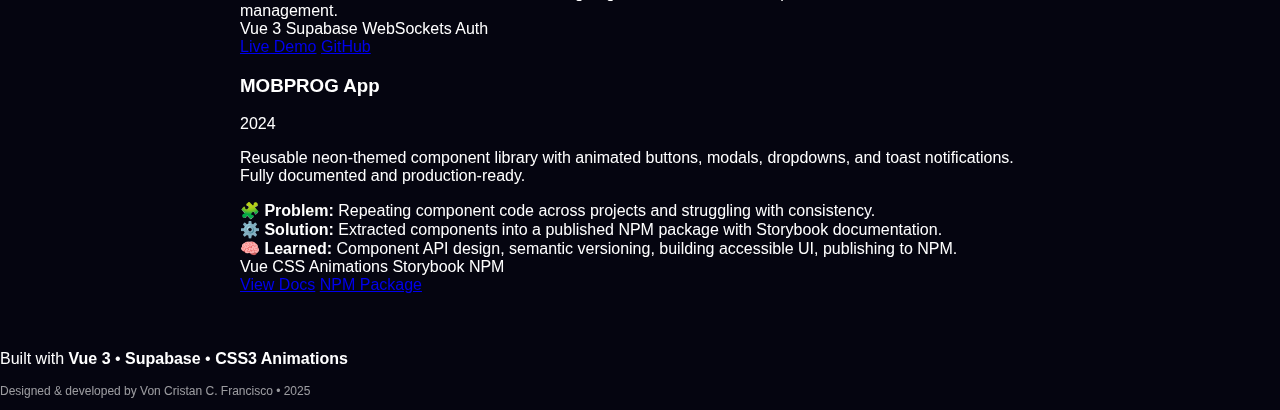
<file: projects.html>
<!DOCTYPE html>
<html lang="en">
<head>
  <meta charset="utf-8" />
  <meta name="viewport" content="width=device-width,initial-scale=1" />
  <meta name="description" content="Browse Von Cristan's web development projects built with Vue.js, Supabase, and modern web technologies." />
  <meta name="keywords" content="projects, portfolio, web development, Vue.js, Supabase" />
  <meta property="og:title" content="Projects - Von Cristan C. Francisco" />
  <meta property="og:description" content="A selection of work showcasing Vue.js, real-time databases, and cyberpunk design." />
  <meta property="og:type" content="website" />
  <link rel="icon" type="image/x-icon" href="data:image/svg+xml,<svg xmlns='http://www.w3.org/2000/svg' viewBox='0 0 100 100'><text y='.9em' font-size='90' fill='%2300f0ff'>VF</text></svg>">
  <title>Projects - Von Cristan C. Francisco</title>
  <link rel="stylesheet" href="style.css">
</head>
<body>
  <div id="loader">
    <div class="loader-text">LOADING...</div>
  </div>

  <div class="city-overlay" aria-hidden="true"></div>
  <canvas id="particles" aria-hidden="true"></canvas>

  <nav>
    <div class="menu-toggle" onclick="toggleMenu()">☰</div>
    <div><strong>VON CRISTAN C. FRANCISCO</strong></div>
    <div class="nav-links">
      <a href="index.html">Home</a>
      <a href="about.html">About</a>
      <a href="projects.html">Projects</a>
      <a href="guestbook.html">Guestbook</a>
      <a href="playground.html">UI Experiments</a>
    </div>
  </nav>

  <div class="page">
    <h1 class="reveal">Projects</h1>
    <p class="reveal" style="margin-bottom: 40px;">A selection of work showcasing Vue.js, real-time databases, and cyberpunk design.</p>

    <div class="projects-grid">
      <div class="project-card reveal">
        <div class="project-header">
          <h3>Personal Website</h3>
          <span class="project-year">2025</span>
        </div>
        <p class="project-desc">Neon cyberpunk portfolio with animated particles, scroll reveals, and glassmorphic cards. Featuring smooth page transitions and real-time guestbook powered by Supabase.</p>
        <div class="project-insights">
          <div class="insight">
            <strong>🧩 Problem:</strong> Needed a portfolio that stands out with interactive elements and real-time database integration.
          </div>
          <div class="insight">
            <strong>⚙️ Solution:</strong> Built with Vue 3 for reactivity, Supabase for real-time comments, CSS3 animations for visual depth.
          </div>
          <div class="insight">
            <strong>🧠 Learned:</strong> Managing complex animations, intersection observer optimization, responsive design with Canvas API.
          </div>
        </div>
        <div class="project-tech">
          <span class="tech-badge">Vue.js</span>
          <span class="tech-badge">Supabase</span>
          <span class="tech-badge">CSS3</span>
          <span class="tech-badge">Canvas</span>
        </div>
        <div class="project-links">
          <a href="#" class="link-btn">Live Demo</a>
          <a href="https://github.com/HowlAPC/DATAMA222222" target="_blank" rel="noopener noreferrer" class="link-btn secondary">GitHub</a>
        </div>
      </div>

      <div class="project-card reveal">
        <div class="project-header">
          <h3>Laundry Management System</h3>
          <span class="project-year">2026</span>
        </div>
        <p class="project-desc">Multi-user dashboard with live data sync using Supabase real-time subscriptions. Features real-time cursor tracking, instant updates, and collaborative editing capabilities.</p>
        <div class="project-insights">
          <div class="insight">
            <strong>🧩 Problem:</strong> How do you handle multiple users editing the same document without conflicts?
          </div>
          <div class="insight">
            <strong>⚙️ Solution:</strong> Implemented Supabase real-time subscriptions with optimistic updates and conflict resolution.
          </div>
          <div class="insight">
            <strong>🧠 Learned:</strong> Event-driven architecture, handling edge cases in concurrent updates, WebSocket connection management.
          </div>
        </div>
        <div class="project-tech">
          <span class="tech-badge">Vue 3</span>
          <span class="tech-badge">Supabase</span>
          <span class="tech-badge">WebSockets</span>
          <span class="tech-badge">Auth</span>
        </div>
        <div class="project-links">
          <a href="#" class="link-btn">Live Demo</a>
          <a href="#" class="link-btn secondary">GitHub</a>
        </div>
      </div>

      <div class="project-card reveal">
        <div class="project-header">
          <h3>MOBPROG App</h3>
          <span class="project-year">2024</span>
        </div>
        <p class="project-desc">Reusable neon-themed component library with animated buttons, modals, dropdowns, and toast notifications. Fully documented and production-ready.</p>
        <div class="project-insights">
          <div class="insight">
            <strong>🧩 Problem:</strong> Repeating component code across projects and struggling with consistency.
          </div>
          <div class="insight">
            <strong>⚙️ Solution:</strong> Extracted components into a published NPM package with Storybook documentation.
          </div>
          <div class="insight">
            <strong>🧠 Learned:</strong> Component API design, semantic versioning, building accessible UI, publishing to NPM.
          </div>
        </div>
        <div class="project-tech">
          <span class="tech-badge">Vue</span>
          <span class="tech-badge">CSS Animations</span>
          <span class="tech-badge">Storybook</span>
          <span class="tech-badge">NPM</span>
        </div>
        <div class="project-links">
          <a href="#" class="link-btn">View Docs</a>
          <a href="#" class="link-btn secondary">NPM Package</a>
        </div>
      </div>
    </div>
  </div>

  <div class="cursor-glow" id="cursorGlow" aria-hidden="true"></div>

  <footer class="tech-footer reveal">
    <div class="footer-content">
      <p>Built with <strong>Vue 3</strong> • <strong>Supabase</strong> • <strong>CSS3 Animations</strong></p>
      <p style="margin-top: 10px; font-size: 12px; opacity: 0.6;">Designed & developed by Von Cristan C. Francisco • 2025</p>
    </div>
  </footer>

  <script src="main.js" defer></script>
</body>
</html>
</file>
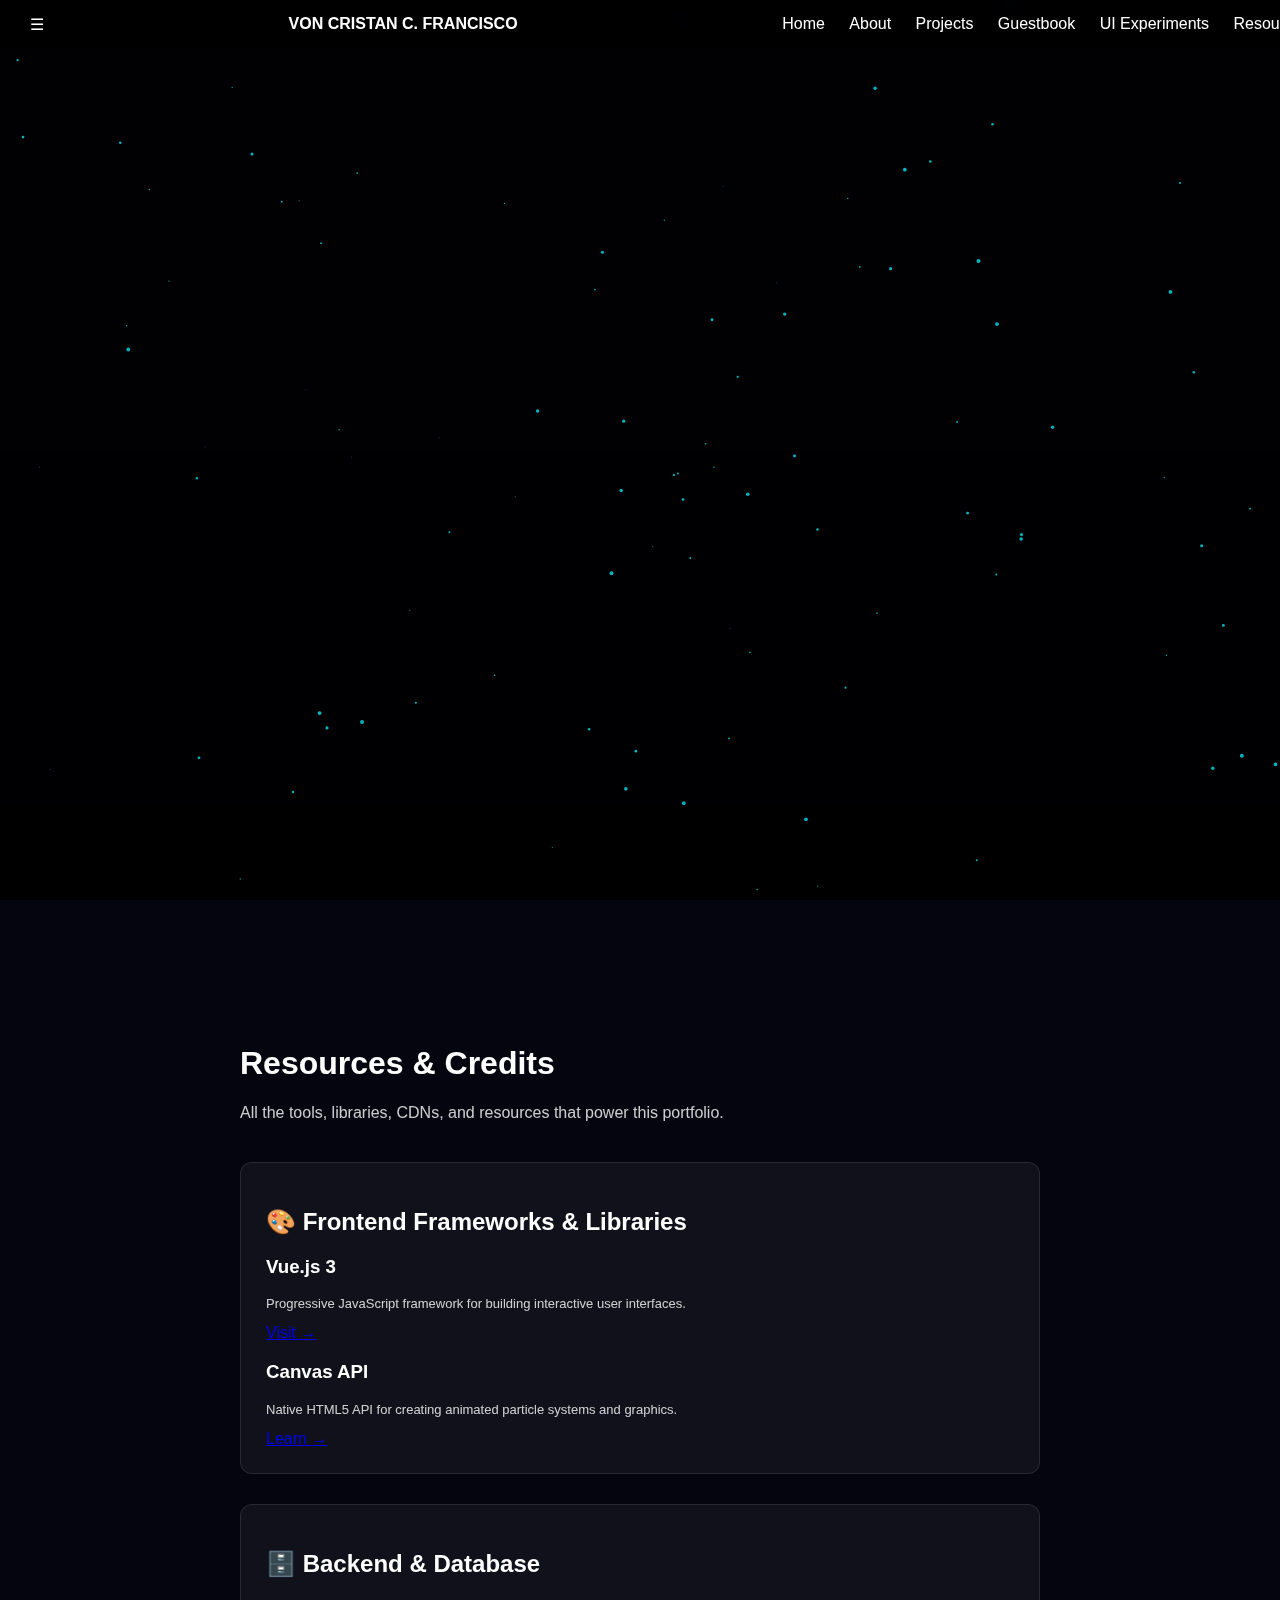
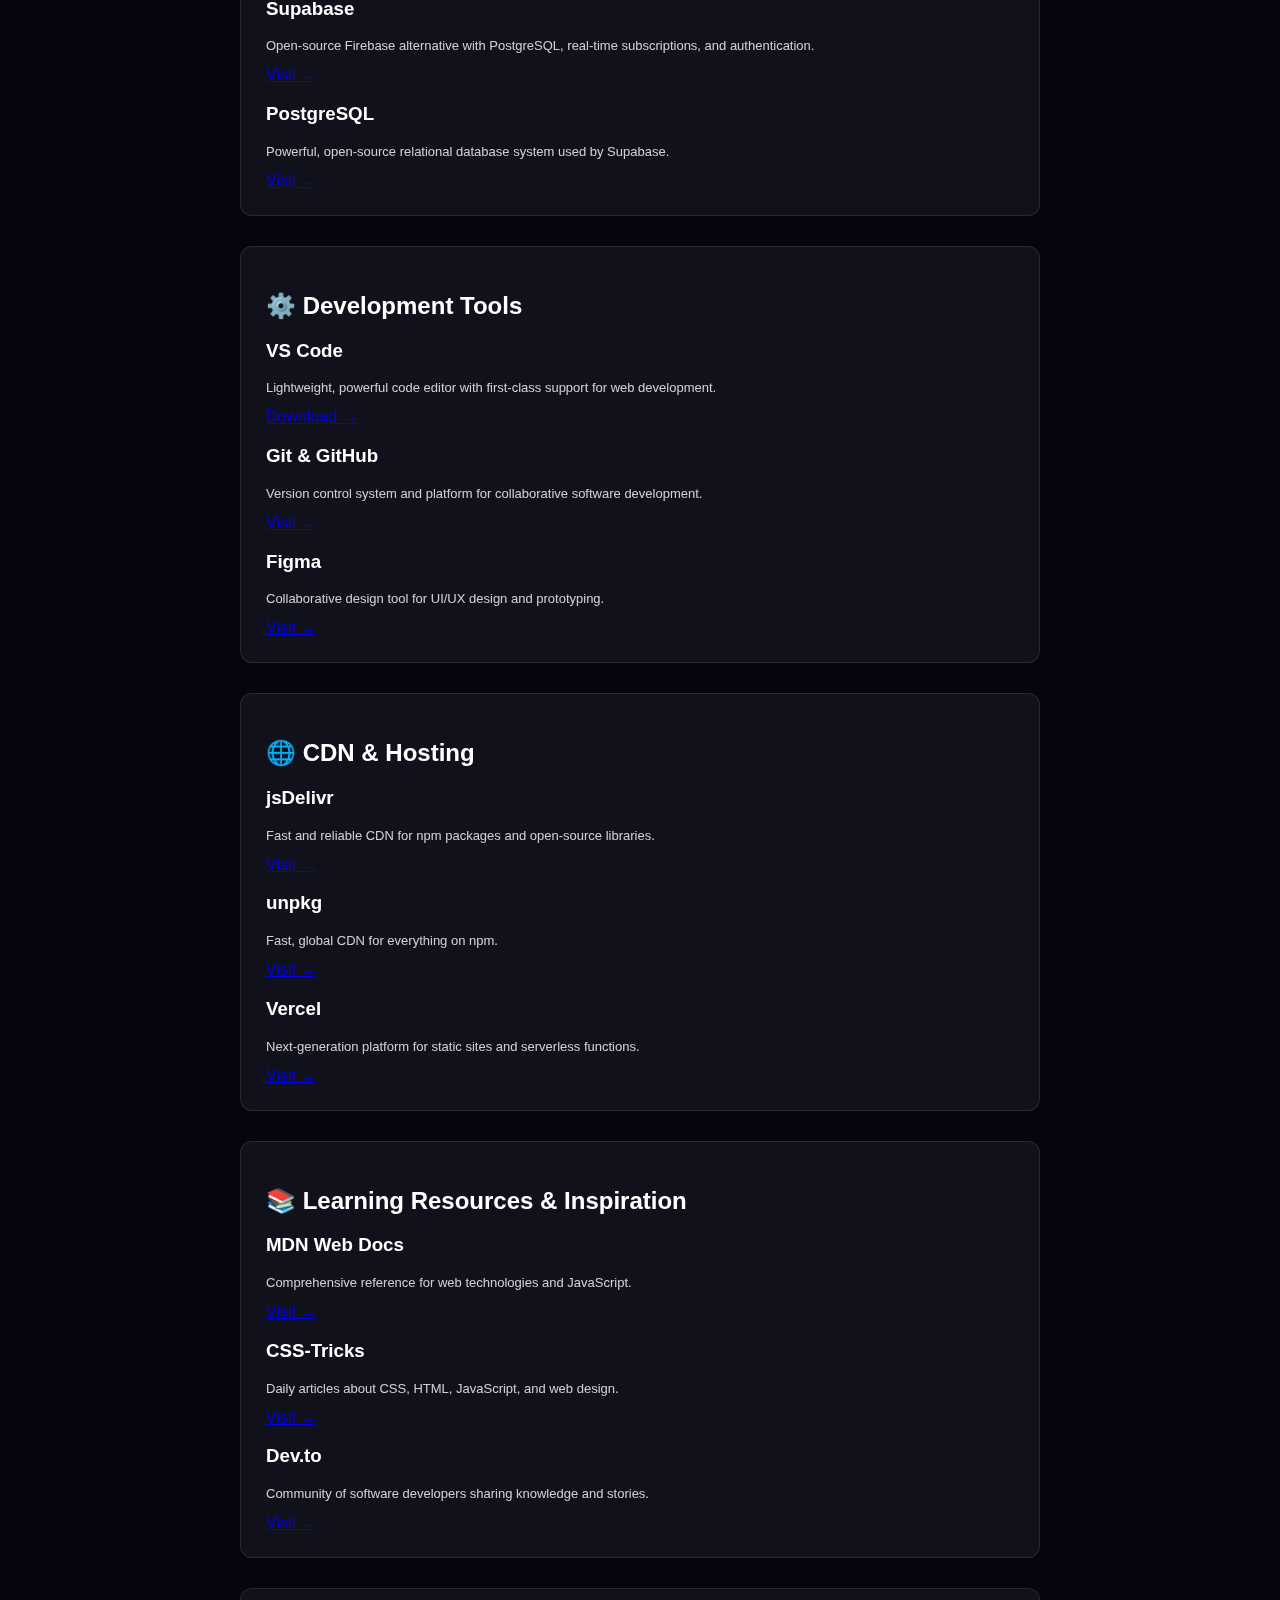
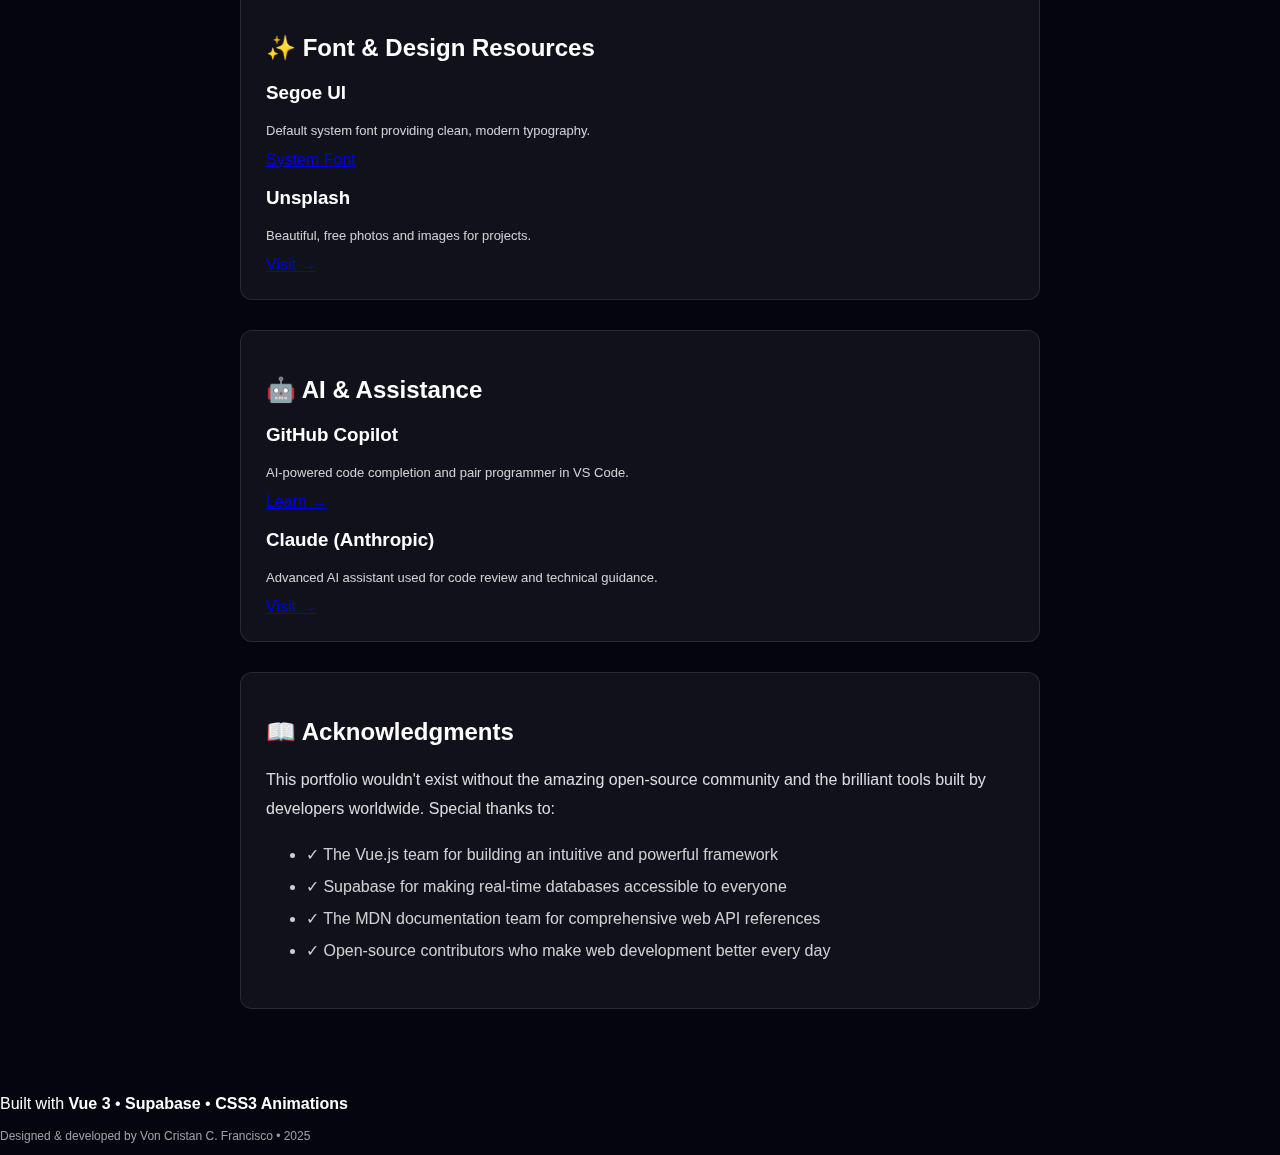
<file: resources.html>
<!DOCTYPE html>
<html lang="en">
<head>
  <meta charset="utf-8" />
  <meta name="viewport" content="width=device-width,initial-scale=1" />
  <meta name="description" content="Resources and acknowledgments for Von Cristan's portfolio - CDNs, libraries, tools, and assets used." />
  <meta name="keywords" content="resources, credits, Vue.js, Supabase, web development" />
  <meta property="og:title" content="Resources - Von Cristan C. Francisco" />
  <meta property="og:description" content="Explore the tools and libraries powering this portfolio." />
  <meta property="og:type" content="website" />
  <title>Resources - Von Cristan C. Francisco</title>
  <link rel="stylesheet" href="style.css">
</head>
<body>
  <div id="loader">
    <div class="loader-text">LOADING...</div>
  </div>

  <nav>
    <div class="menu-toggle" onclick="toggleMenu()">☰</div>
    <div><strong>VON CRISTAN C. FRANCISCO</strong></div>
    <div class="nav-links">
      <a href="index.html">Home</a>
      <a href="about.html">About</a>
      <a href="projects.html">Projects</a>
      <a href="guestbook.html">Guestbook</a>
      <a href="playground.html">UI Experiments</a>
      <a href="resources.html" aria-current="page">Resources</a>
    </div>
  </nav>

  <canvas id="particles" aria-hidden="true"></canvas>
  <div class="cursor-glow" id="cursorGlow" aria-hidden="true"></div>

  <div class="page">
    <h1 class="reveal">Resources & Credits</h1>
    <p class="reveal" style="margin-bottom: 40px; opacity: 0.8;">All the tools, libraries, CDNs, and resources that power this portfolio.</p>

    <section class="reveal">
      <h2>🎨 Frontend Frameworks & Libraries</h2>
      <div class="resources-grid">
        <div class="resource-card">
          <h3>Vue.js 3</h3>
          <p style="opacity: 0.8; font-size: 13px;">Progressive JavaScript framework for building interactive user interfaces.</p>
          <a href="https://vuejs.org" target="_blank" rel="noopener noreferrer" class="resource-link">Visit →</a>
        </div>
        <div class="resource-card">
          <h3>Canvas API</h3>
          <p style="opacity: 0.8; font-size: 13px;">Native HTML5 API for creating animated particle systems and graphics.</p>
          <a href="https://developer.mozilla.org/en-US/docs/Web/API/Canvas_API" target="_blank" rel="noopener noreferrer" class="resource-link">Learn →</a>
        </div>
      </div>
    </section>

    <section class="reveal">
      <h2>🗄️ Backend & Database</h2>
      <div class="resources-grid">
        <div class="resource-card">
          <h3>Supabase</h3>
          <p style="opacity: 0.8; font-size: 13px;">Open-source Firebase alternative with PostgreSQL, real-time subscriptions, and authentication.</p>
          <a href="https://supabase.com" target="_blank" rel="noopener noreferrer" class="resource-link">Visit →</a>
        </div>
        <div class="resource-card">
          <h3>PostgreSQL</h3>
          <p style="opacity: 0.8; font-size: 13px;">Powerful, open-source relational database system used by Supabase.</p>
          <a href="https://www.postgresql.org" target="_blank" rel="noopener noreferrer" class="resource-link">Visit →</a>
        </div>
      </div>
    </section>

    <section class="reveal">
      <h2>⚙️ Development Tools</h2>
      <div class="resources-grid">
        <div class="resource-card">
          <h3>VS Code</h3>
          <p style="opacity: 0.8; font-size: 13px;">Lightweight, powerful code editor with first-class support for web development.</p>
          <a href="https://code.visualstudio.com" target="_blank" rel="noopener noreferrer" class="resource-link">Download →</a>
        </div>
        <div class="resource-card">
          <h3>Git & GitHub</h3>
          <p style="opacity: 0.8; font-size: 13px;">Version control system and platform for collaborative software development.</p>
          <a href="https://github.com" target="_blank" rel="noopener noreferrer" class="resource-link">Visit →</a>
        </div>
        <div class="resource-card">
          <h3>Figma</h3>
          <p style="opacity: 0.8; font-size: 13px;">Collaborative design tool for UI/UX design and prototyping.</p>
          <a href="https://figma.com" target="_blank" rel="noopener noreferrer" class="resource-link">Visit →</a>
        </div>
      </div>
    </section>

    <section class="reveal">
      <h2>🌐 CDN & Hosting</h2>
      <div class="resources-grid">
        <div class="resource-card">
          <h3>jsDelivr</h3>
          <p style="opacity: 0.8; font-size: 13px;">Fast and reliable CDN for npm packages and open-source libraries.</p>
          <a href="https://jsdelivr.com" target="_blank" rel="noopener noreferrer" class="resource-link">Visit →</a>
        </div>
        <div class="resource-card">
          <h3>unpkg</h3>
          <p style="opacity: 0.8; font-size: 13px;">Fast, global CDN for everything on npm.</p>
          <a href="https://unpkg.com" target="_blank" rel="noopener noreferrer" class="resource-link">Visit →</a>
        </div>
        <div class="resource-card">
          <h3>Vercel</h3>
          <p style="opacity: 0.8; font-size: 13px;">Next-generation platform for static sites and serverless functions.</p>
          <a href="https://vercel.com" target="_blank" rel="noopener noreferrer" class="resource-link">Visit →</a>
        </div>
      </div>
    </section>

    <section class="reveal">
      <h2>📚 Learning Resources & Inspiration</h2>
      <div class="resources-grid">
        <div class="resource-card">
          <h3>MDN Web Docs</h3>
          <p style="opacity: 0.8; font-size: 13px;">Comprehensive reference for web technologies and JavaScript.</p>
          <a href="https://developer.mozilla.org" target="_blank" rel="noopener noreferrer" class="resource-link">Visit →</a>
        </div>
        <div class="resource-card">
          <h3>CSS-Tricks</h3>
          <p style="opacity: 0.8; font-size: 13px;">Daily articles about CSS, HTML, JavaScript, and web design.</p>
          <a href="https://css-tricks.com" target="_blank" rel="noopener noreferrer" class="resource-link">Visit →</a>
        </div>
        <div class="resource-card">
          <h3>Dev.to</h3>
          <p style="opacity: 0.8; font-size: 13px;">Community of software developers sharing knowledge and stories.</p>
          <a href="https://dev.to" target="_blank" rel="noopener noreferrer" class="resource-link">Visit →</a>
        </div>
      </div>
    </section>

    <section class="reveal">
      <h2>✨ Font & Design Resources</h2>
      <div class="resources-grid">
        <div class="resource-card">
          <h3>Segoe UI</h3>
          <p style="opacity: 0.8; font-size: 13px;">Default system font providing clean, modern typography.</p>
          <a href="#" class="resource-link disabled">System Font</a>
        </div>
        <div class="resource-card">
          <h3>Unsplash</h3>
          <p style="opacity: 0.8; font-size: 13px;">Beautiful, free photos and images for projects.</p>
          <a href="https://unsplash.com" target="_blank" rel="noopener noreferrer" class="resource-link">Visit →</a>
        </div>
      </div>
    </section>

    <section class="reveal">
      <h2>🤖 AI & Assistance</h2>
      <div class="resources-grid">
        <div class="resource-card">
          <h3>GitHub Copilot</h3>
          <p style="opacity: 0.8; font-size: 13px;">AI-powered code completion and pair programmer in VS Code.</p>
          <a href="https://github.com/features/copilot" target="_blank" rel="noopener noreferrer" class="resource-link">Learn →</a>
        </div>
        <div class="resource-card">
          <h3>Claude (Anthropic)</h3>
          <p style="opacity: 0.8; font-size: 13px;">Advanced AI assistant used for code review and technical guidance.</p>
          <a href="https://claude.ai" target="_blank" rel="noopener noreferrer" class="resource-link">Visit →</a>
        </div>
      </div>
    </section>

    <section class="reveal">
      <h2>📖 Acknowledgments</h2>
      <p style="opacity: 0.85; line-height: 1.8;">
        This portfolio wouldn't exist without the amazing open-source community and the brilliant tools built by developers worldwide. Special thanks to:
      </p>
      <ul style="margin-top: 16px; opacity: 0.8; line-height: 2;">
        <li>✓ The Vue.js team for building an intuitive and powerful framework</li>
        <li>✓ Supabase for making real-time databases accessible to everyone</li>
        <li>✓ The MDN documentation team for comprehensive web API references</li>
        <li>✓ Open-source contributors who make web development better every day</li>
      </ul>
    </section>

  </div>

  <footer class="tech-footer reveal">
    <div class="footer-content">
      <p>Built with <strong>Vue 3</strong> • <strong>Supabase</strong> • <strong>CSS3 Animations</strong></p>
      <p style="margin-top: 10px; font-size: 12px; opacity: 0.6;">Designed & developed by Von Cristan C. Francisco • 2025</p>
    </div>
  </footer>

  <script src="main.js" defer></script>
</body>
</html>
</file>
<file: style.css>
/* GLOBAL */

html {
  scroll-behavior: smooth;
}

body {
  margin: 0;
  font-family: 'Segoe UI', sans-serif;
  background: #050510;
  color: white;
  overflow-x: hidden;
}

/* BACKGROUND */

.city-overlay {
  position: fixed;
  inset: 0;
  background: url('https://i.imgur.com/fwgGV3G.jpg') no-repeat center center/cover;
  opacity: 0.35;
  z-index: -2;
}

body::after {
  content: "";
  position: fixed;
  inset: 0;
  background: linear-gradient(to bottom, rgba(0,0,0,0.7), rgba(0,0,0,0.9));
  z-index: -1;
}

/* NAVBAR */

nav {
  position: fixed;
  top: 0;
  width: 100%;
  padding: 15px 30px;
  display: flex;
  justify-content: space-between;
  background: rgba(0,0,0,0.6);
  backdrop-filter: blur(10px);
  z-index: 1000;
}

nav a {
  color: white;
  text-decoration: none;
  margin-left: 20px;
  transition: 0.3s;
}

nav a:hover {
  color: #00f0ff;
}

/* HERO */

.hero {
  height: 100vh;
  display: flex;
  flex-direction: column;
  justify-content: center;
  align-items: center;
  text-align: center;
}

.hero h1 {
  font-size: 60px;
  background: linear-gradient(90deg,#00f0ff,#ff00ff);
  -webkit-background-clip: text;
  color: transparent;
  animation: glow 3s infinite alternate;
}

@keyframes glow {
  from { text-shadow: 0 0 10px #00f0ff; }
  to { text-shadow: 0 0 25px #ff00ff; }
}

/* SECTIONS */

.page {
  max-width: 800px;
  margin: auto;
  padding: 120px 20px 40px;
}

section {
  background: rgba(255,255,255,0.05);
  backdrop-filter: blur(12px);
  border: 1px solid rgba(255,255,255,0.1);
  padding: 25px;
  margin-bottom: 30px;
  border-radius: 12px;
  transition: 0.5s;
}

section:hover {
  transform: translateY(-5px);
  background: rgba(255,255,255,0.08);
}

/* BUTTON */

button {
  width: 100%;
  padding: 12px;
  background: transparent;
  border: 2px solid #00f0ff;
  color: #00f0ff;
  font-weight: bold;
  border-radius: 8px;
  cursor: pointer;
  transition: 0.3s;
  box-shadow: 0 0 10px #00f0ff;
}

button:hover {
  background: #00f0ff;
  color: black;
  box-shadow: 0 0 20px #ff00ff;
}

/* INPUTS */

input, textarea {
  width: 100%;
  padding: 12px;
  margin-bottom: 12px;
  background: rgba(255,255,255,0.07);
  border: 1px solid rgba(255,255,255,0.15);
  color: white;
  border-radius: 8px;
}

/* ANIMATIONS */

.fade-in {
  opacity: 0;
  transform: translateY(30px);
  transition: all 0.8s ease;
}

.fade-in.visible {
  opacity: 1;
  transform: translateY(0);
}
</file>
